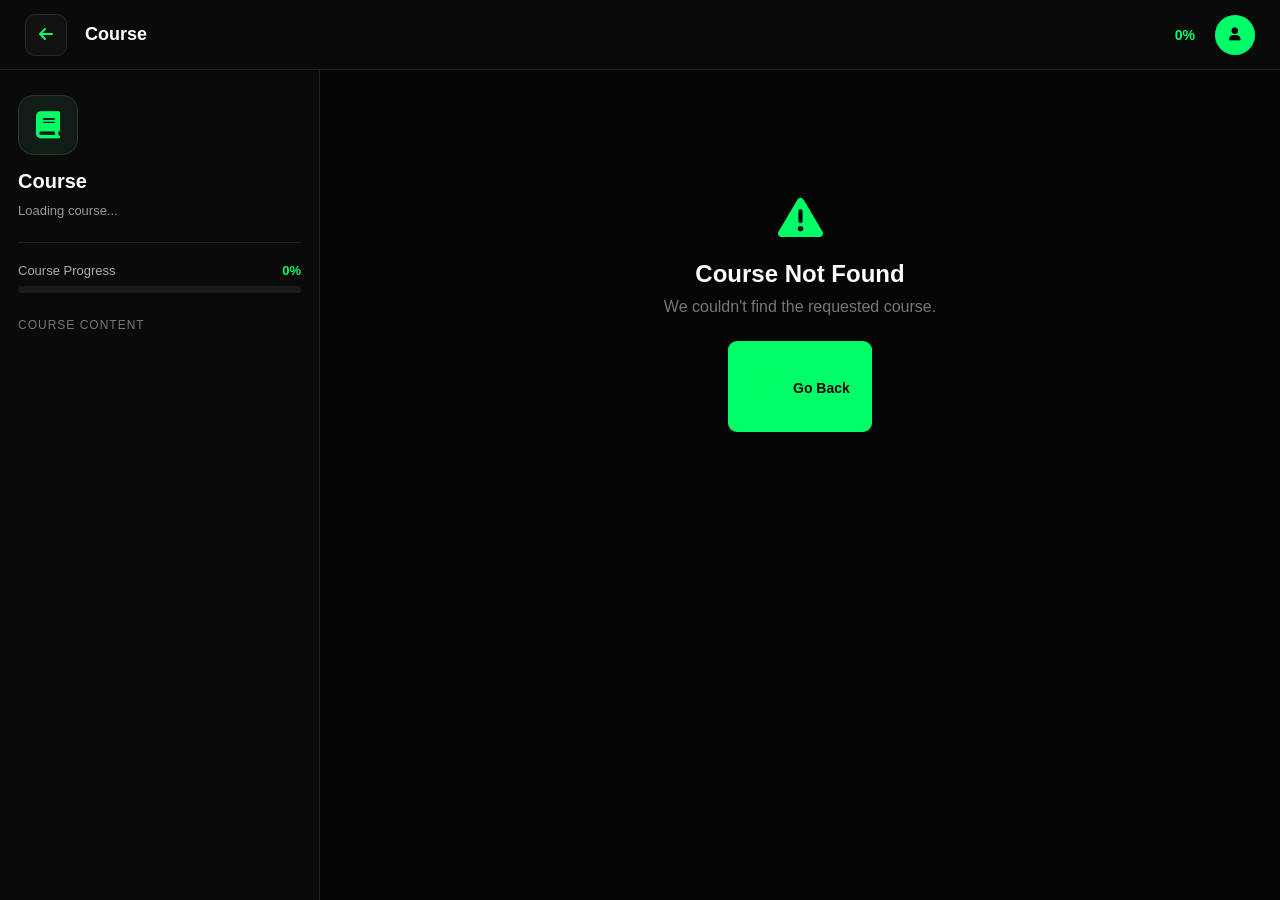
<file: ADD PROJECT/student/course-learning.html>
<!DOCTYPE html>
<html lang="en">

<head>

    <meta charset="UTF-8">

    <meta
        name="viewport"
        content="width=device-width, initial-scale=1.0"
    >

    <title>
        Course Learning | The Learning Hub
    </title>


    <!-- Font Awesome -->

    <link
        rel="stylesheet"
        href="https://cdnjs.cloudflare.com/ajax/libs/font-awesome/6.5.2/css/all.min.css"
    >


    <!-- Course Learning CSS -->

    <link
        rel="stylesheet"
        href="../assets/css/course-learning.css"
    >

</head>


<body>


<!-- ==================================================
     TOP NAVBAR
================================================== -->

<header class="course-navbar">


    <div class="nav-left">


        <button
            class="back-btn"
            onclick="goBack()"
            title="Back to My Courses"
        >

            <i class="fas fa-arrow-left"></i>

        </button>


        <div>

            <div
                id="courseNavbarTitle"
                class="nav-course-title"
            >
                Course
            </div>

        </div>


    </div>


    <div class="nav-right">


        <span
            id="navbarProgress"
            class="nav-progress"
        >
            0%
        </span>


        <button
            class="profile-btn"
            onclick="goToProfile()"
            title="Profile"
        >

            <i class="fas fa-user"></i>

        </button>


    </div>


</header>



<!-- ==================================================
     MAIN LEARNING AREA
================================================== -->

<div class="learning-container">


    <!-- ==================================================
         SIDEBAR
    ================================================== -->

    <aside class="course-sidebar">


        <!-- Course Information -->

        <div class="course-info">


            <div
                id="courseIcon"
                class="course-icon"
            >

                <i class="fas fa-book"></i>

            </div>


            <h2 id="courseTitle">
                Course
            </h2>


            <p id="courseDescription">
                Loading course...
            </p>


        </div>



        <!-- Progress -->

        <div class="course-progress">


            <div class="progress-info">

                <span>
                    Course Progress
                </span>


                <span id="sidebarProgress">
                    0%
                </span>

            </div>


            <div class="progress-bar">

                <div
                    id="courseProgressBar"
                    class="progress-bar-fill"
                ></div>

            </div>


        </div>



        <!-- Modules -->

        <div style="margin-top: 25px;">

            <div class="modules-title">

                Course Content

            </div>


            <div id="modulesList">

                <!-- JavaScript inserts modules here -->

            </div>

        </div>


    </aside>



    <!-- ==================================================
         LESSON AREA
    ================================================== -->

    <main class="lesson-area">


        <!-- Breadcrumb -->

        <div
            id="lessonBreadcrumb"
            class="lesson-breadcrumb"
        >

            Course

        </div>


        <!-- Lesson Number -->

        <div
            id="lessonNumber"
            class="lesson-number"
        >

            Lesson 1

        </div>


        <!-- Lesson Title -->

        <h1
            id="lessonTitle"
            class="lesson-title"
        >

            Loading Lesson...

        </h1>



        <!-- Lesson Content -->

        <div
            id="lessonContent"
            class="lesson-content"
        >


            <div class="error-message">

                <i class="fas fa-spinner fa-spin"></i>

                <h2>
                    Loading course...
                </h2>

                <p>
                    Please wait while the lesson is loaded.
                </p>

            </div>


        </div>



        <!-- ==================================================
             LESSON NAVIGATION
        ================================================== -->

        <div class="lesson-navigation">


            <!-- Previous -->

            <button
                id="previousBtn"
                class="nav-lesson-btn"
                onclick="previousLesson()"
            >

                <i class="fas fa-arrow-left"></i>

                Previous

            </button>



            <!-- Complete -->

            <button
                id="completeBtn"
                class="complete-btn"
                onclick="completeLesson()"
            >

                <i class="fas fa-check"></i>

                Mark as Complete

            </button>



            <!-- Next -->

            <button
                id="nextBtn"
                class="nav-lesson-btn"
                onclick="nextLesson()"
            >

                Next

                <i class="fas fa-arrow-right"></i>

            </button>


        </div>


    </main>


</div>



<!-- ==================================================
     JAVASCRIPT
================================================== -->


<!-- Course Content -->
<script src="../assets/js/course-content.js"></script>
<script src="../assets/js/course-learning.js"></script>

</body>

</html>
</file>
<file: ADD PROJECT/assets/css/course-learning.css>
/* ==================================================
   THE LEARNING HUB
   COURSE LEARNING PAGE
   BLACK + GREEN THEME
================================================== */

* {
    margin: 0;
    padding: 0;
    box-sizing: border-box;
}

body {
    font-family: "Segoe UI", Arial, sans-serif;
    background: #050505;
    color: #ffffff;
    min-height: 100vh;
}


/* ==================================================
   TOP NAVBAR
================================================== */

.course-navbar {
    height: 70px;
    background: #0a0a0a;
    border-bottom: 1px solid #202020;

    display: flex;
    align-items: center;
    justify-content: space-between;

    padding: 0 25px;

    position: sticky;
    top: 0;
    z-index: 1000;
}

.nav-left {
    display: flex;
    align-items: center;
    gap: 18px;
}

.back-btn {
    width: 42px;
    height: 42px;

    border-radius: 10px;

    border: 1px solid #292929;
    background: #111111;

    color: #00ff66;

    cursor: pointer;
    font-size: 16px;

    transition: 0.3s;
}

.back-btn:hover {
    background: #00ff66;
    color: #000000;
    border-color: #00ff66;
}

.nav-course-title {
    font-size: 18px;
    font-weight: 600;
    color: #ffffff;
}

.nav-right {
    display: flex;
    align-items: center;
    gap: 20px;
}

.nav-progress {
    color: #00ff66;
    font-size: 14px;
    font-weight: 600;
}

.profile-btn {
    width: 40px;
    height: 40px;

    border-radius: 50%;
    border: none;

    background: #00ff66;
    color: #000000;

    cursor: pointer;

    transition: 0.3s;
}

.profile-btn:hover {
    background: #00cc52;
    transform: scale(1.05);
}


/* ==================================================
   MAIN LAYOUT
================================================== */

.learning-container {
    display: flex;
    min-height: calc(100vh - 70px);
}


/* ==================================================
   SIDEBAR
================================================== */

.course-sidebar {
    width: 320px;

    background: #0a0a0a;

    border-right: 1px solid #202020;

    padding: 25px 18px;

    overflow-y: auto;

    position: sticky;
    top: 70px;

    height: calc(100vh - 70px);
}

.course-info {
    padding-bottom: 20px;

    border-bottom: 1px solid #202020;

    margin-bottom: 20px;
}

.course-icon {
    width: 60px;
    height: 60px;

    border-radius: 15px;

    background: #101c15;

    color: #00ff66;

    border: 1px solid #1d3d29;

    display: flex;
    align-items: center;
    justify-content: center;

    font-size: 27px;

    margin-bottom: 15px;
}

.course-info h2 {
    font-size: 20px;
    margin-bottom: 8px;
    color: #ffffff;
}

.course-info p {
    color: #999999;
    font-size: 13px;
    line-height: 1.6;
}


/* ==================================================
   PROGRESS
================================================== */

.progress-info {
    display: flex;
    justify-content: space-between;

    margin-bottom: 8px;

    font-size: 13px;
}

.progress-info span:first-child {
    color: #aaaaaa;
}

.progress-info span:last-child {
    color: #00ff66;
    font-weight: 600;
}

.progress-bar {
    height: 7px;

    background: #1a1a1a;

    border-radius: 20px;

    overflow: hidden;
}

.progress-bar-fill {
    height: 100%;

    width: 0%;

    background: #00ff66;

    border-radius: 20px;

    transition: width 0.4s ease;
}


/* ==================================================
   MODULES
================================================== */

.modules-title {
    color: #777777;

    text-transform: uppercase;

    letter-spacing: 1px;

    font-size: 12px;

    margin-bottom: 12px;
}

.course-module {
    margin-bottom: 8px;

    border: 1px solid transparent;

    border-radius: 10px;

    overflow: hidden;
}

.course-module.expanded {
    border-color: #202020;
}

.module-header {
    min-height: 50px;

    padding: 10px 12px;

    background: #101010;

    display: flex;
    align-items: center;
    justify-content: space-between;

    cursor: pointer;

    transition: 0.3s;
}

.module-header:hover {
    background: #151515;
}

.module-title {
    display: flex;
    align-items: center;

    gap: 10px;

    font-size: 14px;

    font-weight: 600;

    color: #ffffff;
}

.module-number {
    width: 28px;
    height: 28px;

    border-radius: 8px;

    background: #101c15;

    border: 1px solid #1d3d29;

    color: #00ff66;

    display: flex;
    align-items: center;
    justify-content: center;

    font-size: 12px;
}

.lessons-container {
    display: none;
}

.course-module.expanded .lessons-container {
    display: block;
}


/* ==================================================
   LESSON ITEMS
================================================== */

.lesson-item {
    width: 100%;

    border: none;

    border-top: 1px solid #1c1c1c;

    background: #0b0b0b;

    color: #999999;

    display: flex;
    align-items: center;

    gap: 10px;

    padding: 12px 12px 12px 45px;

    text-align: left;

    cursor: pointer;

    transition: 0.25s;
}

.lesson-item:hover {
    background: #141414;
    color: #ffffff;
}

.lesson-item.active {
    background: #101c15;

    color: #00ff66;

    border-left: 3px solid #00ff66;
}

.lesson-item.completed {
    color: #00cc52;
}

.lesson-icon {
    width: 20px;

    flex-shrink: 0;
}

.lesson-name {
    font-size: 13px;

    line-height: 1.4;
}


/* ==================================================
   CONTENT AREA
================================================== */

.lesson-area {
    flex: 1;

    max-width: 1100px;

    padding: 45px 55px 80px;

    margin: 0 auto;
}

.lesson-breadcrumb {
    color: #666666;

    font-size: 13px;

    margin-bottom: 15px;
}

.lesson-number {
    color: #00ff66;

    font-size: 13px;

    font-weight: 600;

    margin-bottom: 8px;
}

.lesson-title {
    font-size: 36px;

    line-height: 1.2;

    margin-bottom: 30px;

    color: #ffffff;
}


/* ==================================================
   LESSON CONTENT
================================================== */

.lesson-content {
    line-height: 1.8;
}

.explanation-section {
    color: #cccccc;

    font-size: 16px;
}

.explanation-section h1,
.explanation-section h2,
.explanation-section h3 {
    color: #ffffff;

    margin: 25px 0 12px;
}

.explanation-section h2 {
    font-size: 25px;
}

.explanation-section h3 {
    font-size: 19px;
}

.explanation-section p {
    margin-bottom: 15px;
}

.explanation-section ul,
.explanation-section ol {
    padding-left: 25px;

    margin-bottom: 18px;
}

.explanation-section li {
    margin-bottom: 7px;
}

.explanation-section strong {
    color: #00ff66;
}


/* ==================================================
   CODE SECTION
================================================== */

.code-section {
    margin-top: 35px;
}

.code-section h3,
.output-section h3 {
    color: #ffffff;

    font-size: 18px;

    margin-bottom: 12px;
}

.code-section h3 i,
.output-section h3 i {
    color: #00ff66;

    margin-right: 8px;
}

.code-container {
    position: relative;
}

.code-container pre {
    background: #080808;

    border: 1px solid #252525;

    border-radius: 12px;

    padding: 22px;

    overflow-x: auto;

    color: #e5e5e5;

    font-family: Consolas, "Courier New", monospace;

    font-size: 14px;

    line-height: 1.7;
}

.copy-code-btn {
    position: absolute;

    right: 12px;
    top: 12px;

    border: 1px solid #285c3b;

    background: #101810;

    color: #00ff66;

    padding: 7px 12px;

    border-radius: 7px;

    cursor: pointer;

    z-index: 2;

    transition: 0.3s;
}

.copy-code-btn:hover {
    background: #00ff66;

    color: #000000;

    border-color: #00ff66;
}


/* ==================================================
   OUTPUT
================================================== */

.output-section {
    margin-top: 30px;
}

.output-box {
    background: #080808;

    border-left: 4px solid #00ff66;

    border-radius: 8px;

    padding: 18px 20px;

    color: #00ff66;

    font-family: Consolas, monospace;

    overflow-x: auto;
}


/* ==================================================
   PRACTICE
================================================== */

.practice-section {
    margin-top: 35px;

    padding: 22px;

    background: #0d120f;

    border: 1px solid #23432f;

    border-radius: 12px;

    display: flex;

    gap: 18px;
}

.practice-icon {
    width: 45px;
    height: 45px;

    border-radius: 10px;

    background: #101c15;

    border: 1px solid #284f36;

    color: #00ff66;

    display: flex;

    align-items: center;

    justify-content: center;

    flex-shrink: 0;

    font-size: 20px;
}

.practice-section h3 {
    margin-bottom: 7px;

    color: #ffffff;
}

.practice-section p {
    color: #aaaaaa;
}


/* ==================================================
   BOTTOM NAVIGATION
================================================== */

.lesson-navigation {
    display: flex;

    justify-content: space-between;

    align-items: center;

    gap: 15px;

    margin-top: 50px;

    padding-top: 25px;

    border-top: 1px solid #202020;
}

.nav-lesson-btn {
    border: 1px solid #292929;

    background: #101010;

    color: #cccccc;

    padding: 12px 20px;

    border-radius: 9px;

    cursor: pointer;

    font-size: 14px;

    transition: 0.3s;
}

.nav-lesson-btn:hover:not(:disabled) {
    background: #00ff66;

    color: #000000;

    border-color: #00ff66;
}

.nav-lesson-btn:disabled {
    opacity: 0.35;

    cursor: not-allowed;
}

.complete-btn {
    border: none;

    background: #00ff66;

    color: #000000;

    padding: 13px 22px;

    border-radius: 9px;

    cursor: pointer;

    font-size: 14px;

    font-weight: 700;

    transition: 0.3s;
}

.complete-btn:hover {
    background: #00cc52;

    transform: translateY(-1px);
}

.complete-btn.completed {
    background: #123d23;

    color: #00ff66;

    cursor: default;

    border: 1px solid #1f6b3b;
}


/* ==================================================
   COURSE COMPLETED
================================================== */

.course-completed {
    text-align: center;

    padding: 80px 20px;
}

.completed-icon {
    width: 90px;
    height: 90px;

    border-radius: 50%;

    background: #101c15;

    border: 1px solid #28623d;

    color: #00ff66;

    display: flex;

    align-items: center;

    justify-content: center;

    margin: 0 auto 25px;

    font-size: 38px;
}

.course-completed h2 {
    font-size: 32px;

    margin-bottom: 12px;
}

.course-completed p {
    color: #999999;

    margin-bottom: 30px;
}

.completion-stats {
    display: flex;

    justify-content: center;

    gap: 18px;

    margin-bottom: 30px;
}

.completion-stats div {
    min-width: 130px;

    padding: 18px;

    background: #0d0d0d;

    border: 1px solid #242424;

    border-radius: 10px;
}

.completion-stats strong {
    display: block;

    font-size: 25px;

    color: #00ff66;
}

.completion-stats span {
    color: #777777;

    font-size: 13px;
}


/* ==================================================
   ERROR MESSAGE
================================================== */

.error-message {
    text-align: center;

    padding: 80px 20px;
}

.error-message i {
    font-size: 45px;

    color: #00ff66;

    margin-bottom: 20px;
}

.error-message h2 {
    margin-bottom: 10px;

    color: #ffffff;
}

.error-message p {
    color: #777777;

    margin-bottom: 25px;
}


/* ==================================================
   SCROLLBAR
================================================== */

.course-sidebar::-webkit-scrollbar,
.code-container pre::-webkit-scrollbar,
.output-box::-webkit-scrollbar {
    width: 7px;

    height: 7px;
}

.course-sidebar::-webkit-scrollbar-track,
.code-container pre::-webkit-scrollbar-track,
.output-box::-webkit-scrollbar-track {
    background: #050505;
}

.course-sidebar::-webkit-scrollbar-thumb,
.code-container pre::-webkit-scrollbar-thumb,
.output-box::-webkit-scrollbar-thumb {
    background: #285c3b;

    border-radius: 10px;
}

.course-sidebar::-webkit-scrollbar-thumb:hover,
.code-container pre::-webkit-scrollbar-thumb:hover,
.output-box::-webkit-scrollbar-thumb:hover {
    background: #00ff66;
}


/* ==================================================
   RESPONSIVE TABLET
================================================== */

@media (max-width: 900px) {

    .course-sidebar {
        width: 270px;
    }

    .lesson-area {
        padding: 35px 30px 60px;
    }

    .lesson-title {
        font-size: 30px;
    }

}


/* ==================================================
   RESPONSIVE MOBILE
================================================== */

@media (max-width: 700px) {

    .course-navbar {
        height: 62px;

        padding: 0 12px;
    }

    .nav-course-title {
        font-size: 14px;
    }

    .nav-progress {
        display: none;
    }

    .learning-container {
        display: block;
    }

    .course-sidebar {
        width: 100%;

        height: auto;

        max-height: 400px;

        position: relative;

        top: 0;

        border-right: none;

        border-bottom: 1px solid #202020;
    }

    .lesson-area {
        padding: 30px 18px 50px;
    }

    .lesson-title {
        font-size: 27px;
    }

    .lesson-navigation {
        flex-wrap: wrap;
    }

    .nav-lesson-btn,
    .complete-btn {
        flex: 1;

        min-width: 120px;
    }

    .practice-section {
        flex-direction: column;
    }

    .completion-stats {
        flex-direction: column;

        align-items: center;
    }

    .completion-stats div {
        width: 100%;

        max-width: 250px;
    }

}
</file>
